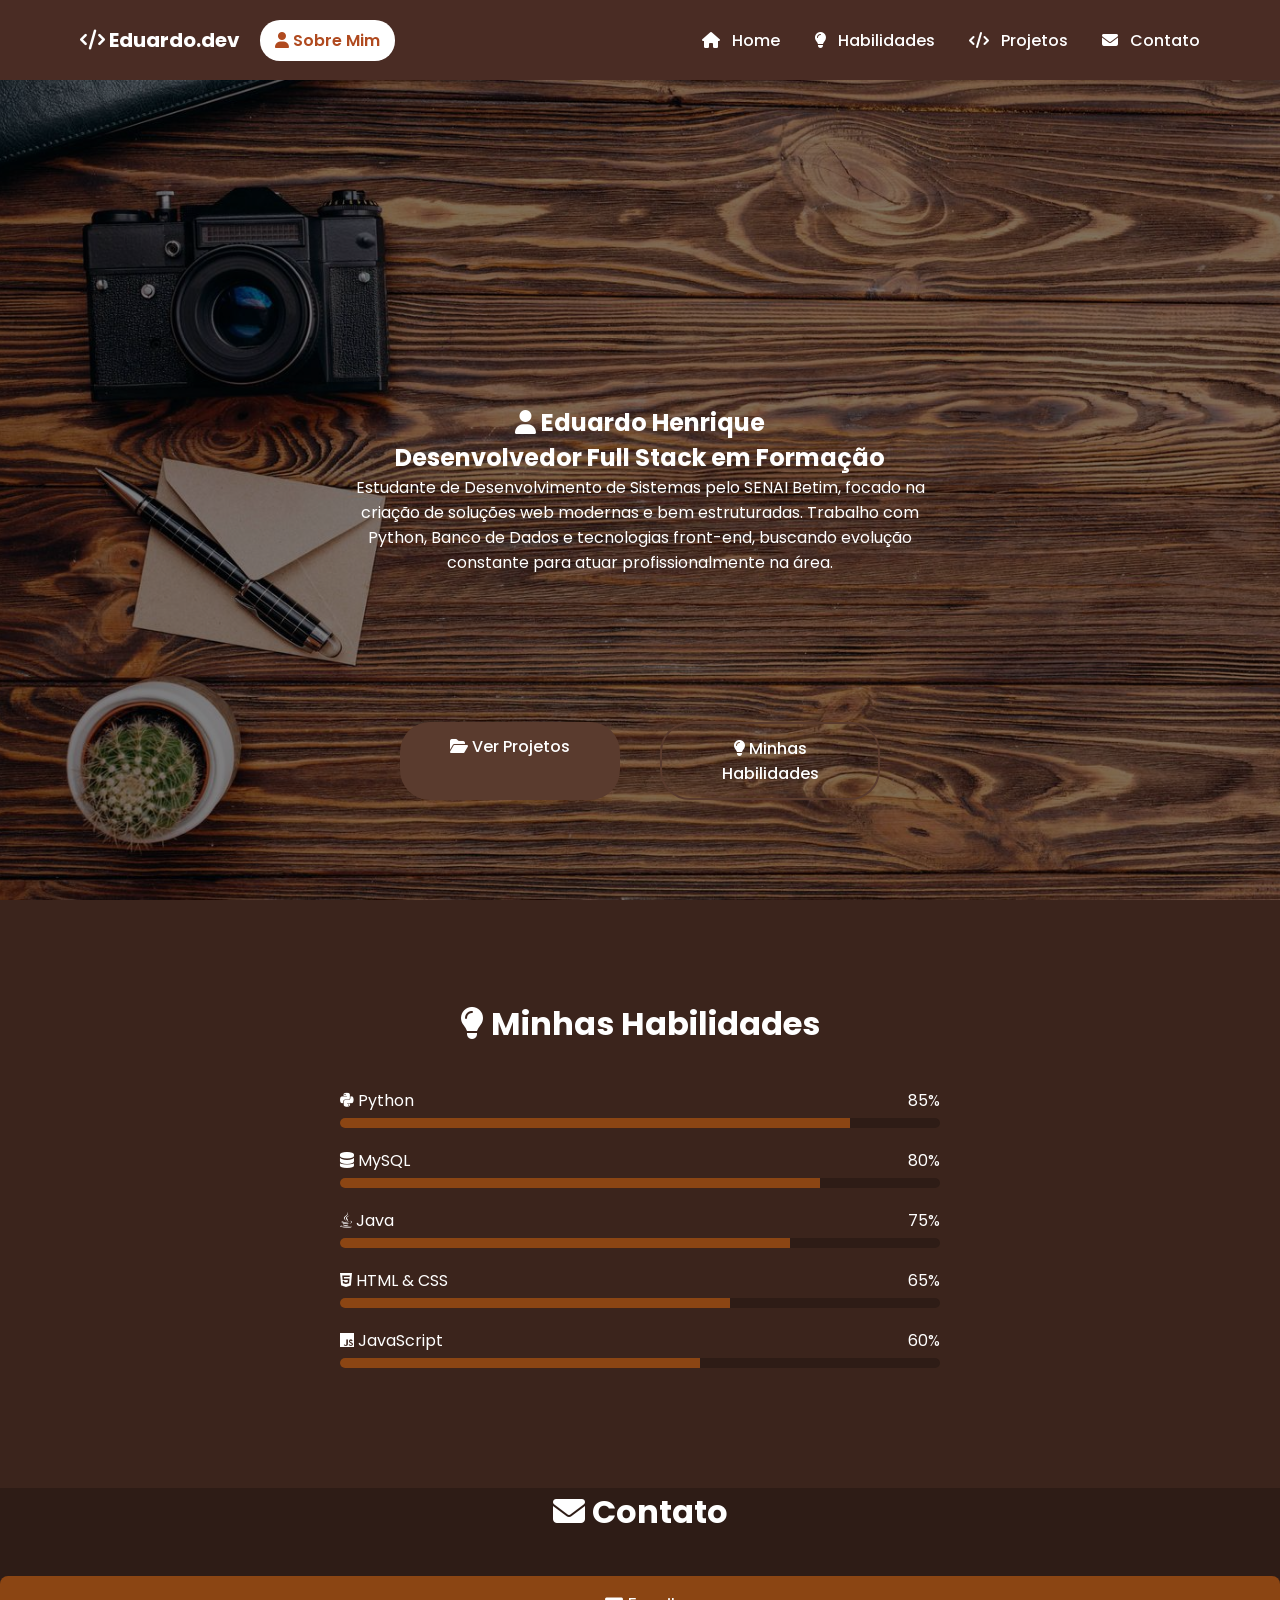
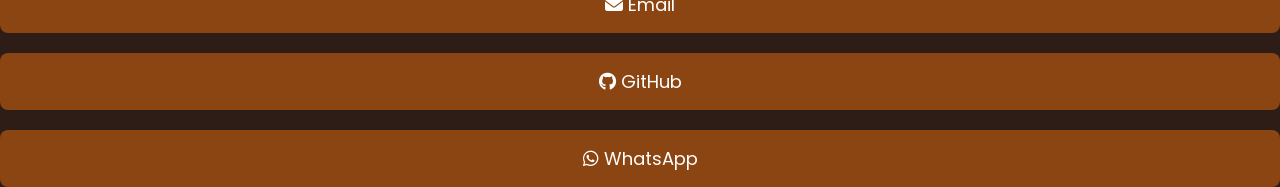
<file: index.html>
<!DOCTYPE html>
<html lang="pt-br">
<head>
<meta charset="UTF-8">
<title>Eduardo Henrique | Desenvolvedor Full Stack</title>
<link rel="stylesheet" href="style.css">

<link rel="stylesheet" href="https://cdnjs.cloudflare.com/ajax/libs/font-awesome/6.5.0/css/all.min.css">
<link href="https://fonts.googleapis.com/css2?family=Poppins:wght@300;400;600;700&display=swap" rel="stylesheet">
</head>

<body>

<header>
    <div class="logo-area">
        <div class="logo">
            <i class="fa-solid fa-code"></i> Eduardo.dev
        </div>

        <a href="sobre.html" class="btn-sobre">
            <i class="fa-solid fa-user"></i> Sobre Mim
        </a>
    </div>

    <nav>
        <a href="index.html"><i class="fa-solid fa-house"></i> Home</a>
        <a href="habilidades.html"><i class="fa-solid fa-lightbulb"></i> Habilidades</a>
        <a href="projetos.html"><i class="fa-solid fa-code"></i> Projetos</a>
        <a href="contato.html"><i class="fa-solid fa-envelope"></i> Contato</a>
    </nav>
</header>

<!-- ================= HERO ================= -->
<section class="hero">
    <div class="overlay"></div>

    <div class="hero-content">
        <h1><i class="fa-solid fa-user"></i> Eduardo Henrique</h1>
        <h2>Desenvolvedor Full Stack em Formação</h2>
        <p>
            Estudante de Desenvolvimento de Sistemas pelo SENAI Betim,
            focado na criação de soluções web modernas e bem estruturadas.
            Trabalho com Python, Banco de Dados e tecnologias front-end,
            buscando evolução constante para atuar profissionalmente na área.
        </p>
    </div>

    <div class="buttons">
        <a href="projetos.html" class="btn-marrom">
            <i class="fa-solid fa-folder-open"></i> Ver Projetos
        </a>
        <a href="habilidades.html" class="btn-marrom-outline">
            <i class="fa-solid fa-lightbulb"></i> Minhas Habilidades
        </a>
    </div>
</section>

<!-- ================= SKILLS ================= -->
<section class="skills-container">
    <h2 class="section-title">
        <i class="fa-solid fa-lightbulb"></i> Minhas Habilidades
    </h2>

    <div class="skill">
        <div class="skill-info">
            <p><i class="fa-brands fa-python"></i> Python</p>
            <p>85%</p>
        </div>
        <div class="progress">
            <div class="progress-bar" data-progress="85%"></div>
        </div>
    </div>

    <div class="skill">
        <div class="skill-info">
            <p><i class="fa-solid fa-database"></i> MySQL</p>
            <p>80%</p>
        </div>
        <div class="progress">
            <div class="progress-bar" data-progress="80%"></div>
        </div>
    </div>

    <div class="skill">
        <div class="skill-info">
            <p><i class="fa-brands fa-java"></i> Java</p>
            <p>75%</p>
        </div>
        <div class="progress">
            <div class="progress-bar" data-progress="75%"></div>
        </div>
    </div>

    <div class="skill">
        <div class="skill-info">
            <p><i class="fa-brands fa-html5"></i> HTML & CSS</p>
            <p>65%</p>
        </div>
        <div class="progress">
            <div class="progress-bar" data-progress="65%"></div>
        </div>
    </div>

    <div class="skill">
        <div class="skill-info">
            <p><i class="fa-brands fa-js"></i> JavaScript</p>
            <p>60%</p>
        </div>
        <div class="progress">
            <div class="progress-bar" data-progress="60%"></div>
        </div>
    </div>
</section>

<!-- ================= CONTATO (HOME) ================= -->
<section class="pagina-contato">
    <div class="contato-wrapper">
        <h2 class="section-title">
            <i class="fa-solid fa-envelope"></i> Contato
        </h2>

        <div class="contato-box">
            <a href="mailto:edduardohenrique76@gmail.com" class="barra-contato">
                <i class="fa-solid fa-envelope"></i> Email
            </a>

            <a href="https://github.com/Eduardotzz" class="barra-contato">
                <i class="fa-brands fa-github"></i> GitHub
            </a>

            <a href="https://wa.me/5531995570079" class="barra-contato">
                <i class="fa-brands fa-whatsapp"></i> WhatsApp
            </a>
        </div>
    </div>
</section>

<script>
document.addEventListener("DOMContentLoaded", () => {
    const bars = document.querySelectorAll('.progress-bar');
    bars.forEach(bar => {
        const value = bar.getAttribute('data-progress');
        setTimeout(() => {
            bar.style.width = value;
        }, 500);
    });
});
</script>

</body>
</html>
</file>
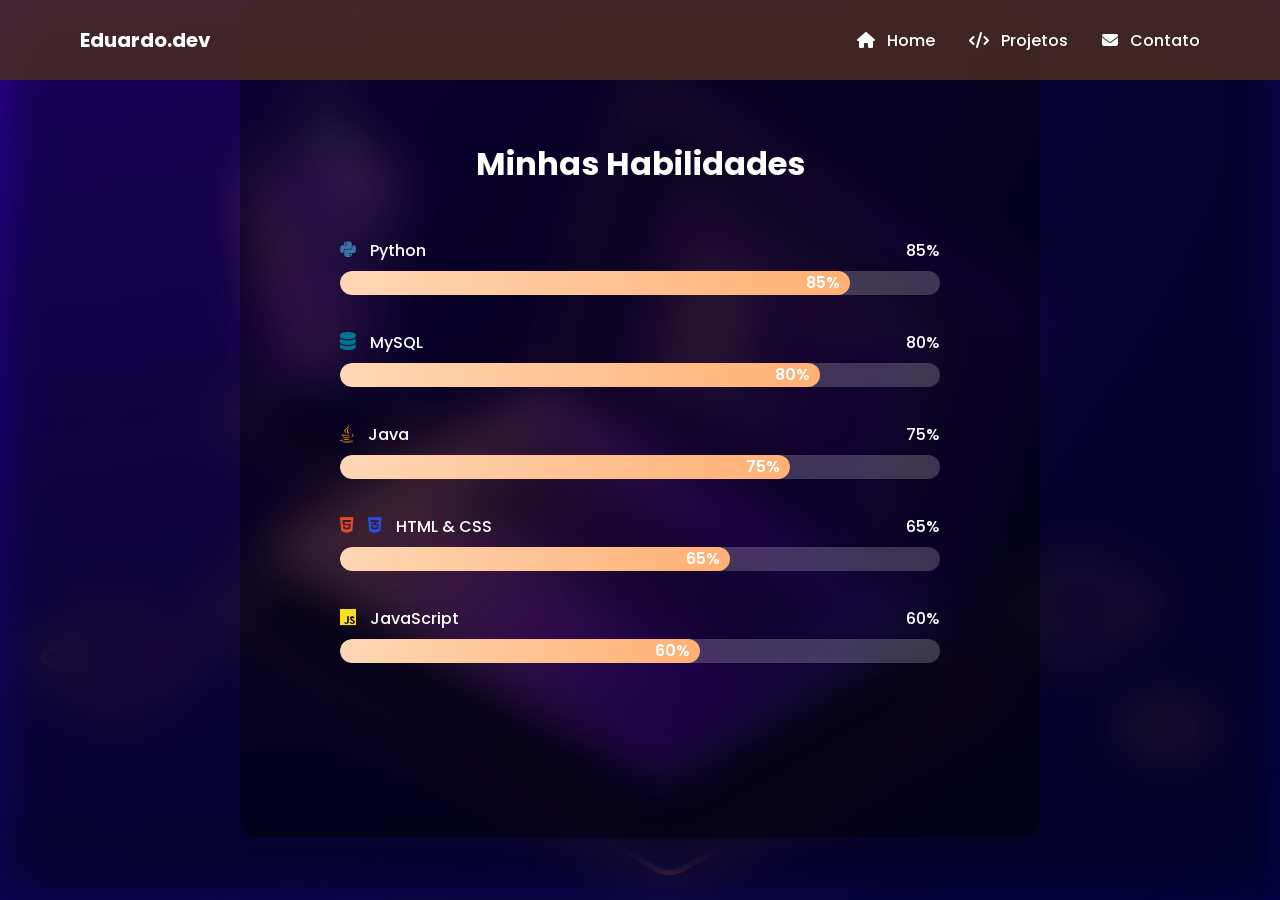
<file: habilidades.html>
<!DOCTYPE html>  
<html lang="pt-br">  
<head>  
<meta charset="UTF-8">  
<title>Habilidades | Eduardo Henrique</title>  
<link rel="stylesheet" href="style.css">  

<link rel="stylesheet" href="https://cdnjs.cloudflare.com/ajax/libs/font-awesome/6.5.0/css/all.min.css">

<link href="https://fonts.googleapis.com/css2?family=Poppins:wght@300;400;600;700&display=swap" rel="stylesheet">  

<style>  

body.habilidades-pagina {  
    margin: 0;  
    font-family: 'Poppins', sans-serif;  
    color: white;  
    min-height: 100vh;  
    background: url('img.webp') center center/cover no-repeat;  
    position: relative;  
    overflow-x: hidden;  
}  

body.habilidades-pagina::before {  
    content: "";  
    position: fixed;  
    top: 0;  
    left: 0;  
    width: 100%;  
    height: 100%;  
    background: inherit;  
    filter: blur(25px) brightness(0.5);  
    z-index: -1;  
}  

header {  
    position: fixed;  
    width: 100%;  
    padding: 20px 80px;  
    display: flex;  
    justify-content: space-between;  
    align-items: center;  
    background: rgba(74,44,36,0.85);  
    z-index: 1000;  
}  

.logo {  
    font-weight: 700;  
    font-size: 20px;  
}  

nav a {  
    margin-left: 30px;  
    text-decoration: none;  
    color: white;  
    font-weight: 500;  
    transition: 0.3s;  
}  

nav a:hover { opacity: 0.7; }  

.skills-container {  
    padding: 140px 80px;  
    max-width: 800px;  
    margin: auto;  
    position: relative;  
    background: rgba(0,0,0,0.4);  
    border-radius: 20px;  
}  

.section-title {  
    text-align: center;  
    font-size: 32px;  
    margin-bottom: 50px;  
}  

.skill {  
    margin-bottom: 35px;  
}  

.skill-info {  
    display: flex;  
    justify-content: space-between;  
    margin-bottom: 8px;  
    font-weight: 500;  
    color: white;  
}  

.skill-info i {  
    margin-right: 10px;  
    font-size: 18px;  
}  

.fa-python { color: #3776AB; }  
.fa-java { color: #f89820; }  
.fa-html5 { color: #e34c26; }  
.fa-css3-alt { color: #264de4; }  
.fa-js { color: #f7df1e; }  
.fa-database { color: #00758f; }  

.progress {  
    width: 100%;  
    height: 24px;  
    background: rgba(255,255,255,0.2);  
    border-radius: 20px;  
    overflow: hidden;  
}  

.progress-bar {  
    height: 100%;  
    width: 0;  
    background: linear-gradient(90deg, #FFD7B5, #FFB074);  
    border-radius: 20px;  
    transition: width 1.5s ease;  
    text-align: right;  
    padding-right: 10px;  
    line-height: 24px;  
    color: #fff;  
    font-weight: 600;  
}  

@media (max-width:768px){  
    header{padding:20px;}  
    nav a{margin-left:15px;}  
    .skills-container{padding:100px 20px;}  
}  

</style>  
</head>  

<body class="habilidades-pagina">  

<header>  
    <div class="logo">Eduardo.dev</div>  
    <nav>  
        <a href="index.html"><i class="fa-solid fa-house"></i> Home</a>  
        <a href="projetos.html"><i class="fa-solid fa-code"></i> Projetos</a>  
        <a href="contato.html"><i class="fa-solid fa-envelope"></i> Contato</a>  
    </nav>  
</header>  

<section class="skills-container">  
    <h2 class="section-title">Minhas Habilidades</h2>  

    <div class="skill">  
        <div class="skill-info">
            <p><i class="fa-brands fa-python"></i> Python</p>
            <p>85%</p>
        </div>  
        <div class="progress">
            <div class="progress-bar" data-progress="85%">85%</div>
        </div>  
    </div>  

    <div class="skill">  
        <div class="skill-info">
            <p><i class="fa-solid fa-database"></i> MySQL</p>
            <p>80%</p>
        </div>  
        <div class="progress">
            <div class="progress-bar" data-progress="80%">80%</div>
        </div>  
    </div>  

    <div class="skill">  
        <div class="skill-info">
            <p><i class="fa-brands fa-java"></i> Java</p>
            <p>75%</p>
        </div>  
        <div class="progress">
            <div class="progress-bar" data-progress="75%">75%</div>
        </div>  
    </div>  

    <div class="skill">  
        <div class="skill-info">
            <p><i class="fa-brands fa-html5"></i> <i class="fa-brands fa-css3-alt"></i> HTML & CSS</p>
            <p>65%</p>
        </div>  
        <div class="progress">
            <div class="progress-bar" data-progress="65%">65%</div>
        </div>  
    </div>  

    <div class="skill">  
        <div class="skill-info">
            <p><i class="fa-brands fa-js"></i> JavaScript</p>
            <p>60%</p>
        </div>  
        <div class="progress">
            <div class="progress-bar" data-progress="60%">60%</div>
        </div>  
    </div>  

</section>  

<script>  
document.addEventListener("DOMContentLoaded", () => {  
    const bars = document.querySelectorAll('.progress-bar');  
    bars.forEach(bar => {  
        const value = bar.getAttribute('data-progress');  
        setTimeout(()=>{ bar.style.width = value; }, 500);  
    });  
});  
</script>  

</body>  
</html>
</file>
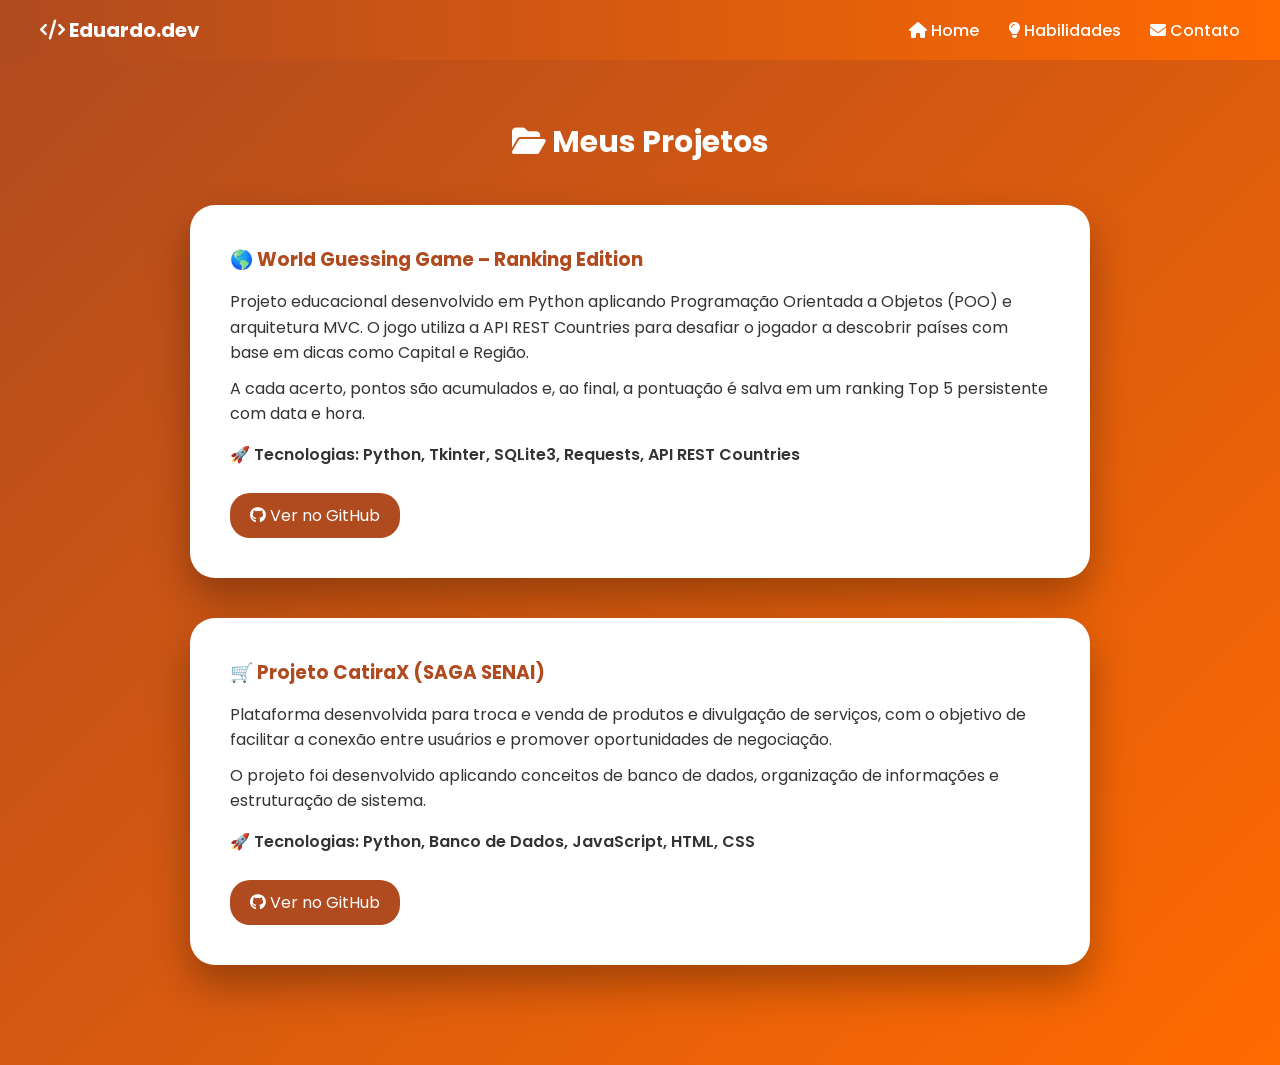
<file: projetos.html>
<!DOCTYPE html>
<html lang="pt-br">
<head>
<meta charset="UTF-8">
<meta name="viewport" content="width=device-width, initial-scale=1.0">
<title>Projetos | Eduardo Henrique</title>

<link rel="stylesheet" href="https://cdnjs.cloudflare.com/ajax/libs/font-awesome/6.5.0/css/all.min.css">
<link href="https://fonts.googleapis.com/css2?family=Poppins:wght@300;400;600;700&display=swap" rel="stylesheet">

<style>

* {
    margin: 0;
    padding: 0;
    box-sizing: border-box;
    font-family: 'Poppins', sans-serif;
}

body {
    background: linear-gradient(135deg, #b04a1f, #ff6a00);
    min-height: 100vh;
}

header {
    background: linear-gradient(90deg, #b04a1f, #ff6a00);
    display: flex;
    justify-content: space-between;
    align-items: center;
    padding: 15px 40px;
}

.logo {
    color: white;
    font-weight: 700;
    font-size: 20px;
}

nav a {
    color: white;
    text-decoration: none;
    margin-left: 25px;
    font-weight: 500;
    transition: 0.3s;
}

nav a:hover {
    opacity: 0.7;
}

.main-container {
    padding: 60px 20px;
    display: flex;
    flex-direction: column;
    align-items: center;
}

.section-title {
    color: white;
    font-size: 30px;
    margin-bottom: 40px;
}

.card {
    background: white;
    width: 90%;
    max-width: 900px;
    padding: 40px;
    border-radius: 25px;
    box-shadow: 0 20px 40px rgba(0,0,0,0.3);
    margin-bottom: 40px;
}

.card h3 {
    color: #b04a1f;
    margin-bottom: 15px;
}

.card p {
    margin-bottom: 10px;
    line-height: 1.6;
    color: #333;
}

.tech {
    margin: 15px 0;
    font-weight: 600;
}

.btn-github {
    display: inline-block;
    margin-top: 15px;
    padding: 10px 20px;
    background: #b04a1f;
    color: white;
    text-decoration: none;
    border-radius: 20px;
    transition: 0.3s;
}

.btn-github:hover {
    background: #111;
}

@media (max-width: 768px) {

header {
    flex-direction: column;
    padding: 15px;
}

nav {
    margin-top: 10px;
}

nav a {
    margin: 8px 10px;
}

.card {
    padding: 25px;
}

}

</style>
</head>

<body>

<header>
    <div class="logo">
        <i class="fa-solid fa-code"></i> Eduardo.dev
    </div>

    <nav>
        <a href="index.html"><i class="fa-solid fa-house"></i> Home</a>
        <a href="habilidades.html"><i class="fa-solid fa-lightbulb"></i> Habilidades</a>
        <a href="contato.html"><i class="fa-solid fa-envelope"></i> Contato</a>
    </nav>
</header>

<div class="main-container">

    <h2 class="section-title"><i class="fa-solid fa-folder-open"></i> Meus Projetos</h2>

    <!-- WORLD GUESSING GAME -->
    <div class="card">
        <h3>🌎 World Guessing Game – Ranking Edition</h3>

        <p>
        Projeto educacional desenvolvido em Python aplicando Programação Orientada a Objetos (POO)
        e arquitetura MVC. O jogo utiliza a API REST Countries para desafiar o jogador
        a descobrir países com base em dicas como Capital e Região.
        </p>

        <p>
        A cada acerto, pontos são acumulados e, ao final, a pontuação é salva
        em um ranking Top 5 persistente com data e hora.
        </p>

        <p class="tech">
        🚀 Tecnologias: Python, Tkinter, SQLite3, Requests, API REST Countries
        </p>

        <a href="https://github.com/Eduardotzz/Python.poo" target="_blank" class="btn-github">
            <i class="fa-brands fa-github"></i> Ver no GitHub
        </a>
    </div>

    <!-- PROJETO CATIRAX (SAGA) -->
    <div class="card">
        <h3>🛒 Projeto CatiraX (SAGA SENAI)</h3>

        <p>
        Plataforma desenvolvida para troca e venda de produtos
        e divulgação de serviços, com o objetivo de facilitar
        a conexão entre usuários e promover oportunidades de negociação.
        </p>

        <p>
        O projeto foi desenvolvido aplicando conceitos de banco de dados,
        organização de informações e estruturação de sistema.
        </p>

        <p class="tech">
        🚀 Tecnologias: Python, Banco de Dados, JavaScript, HTML, CSS
        </p>

        <!-- COLOQUE AQUI O LINK DO REPOSITÓRIO DO SAGA -->
        <a href="#" class="btn-github">
            <i class="fa-brands fa-github"></i> Ver no GitHub
        </a>
    </div>

</div>

</body>
</html>
</file>
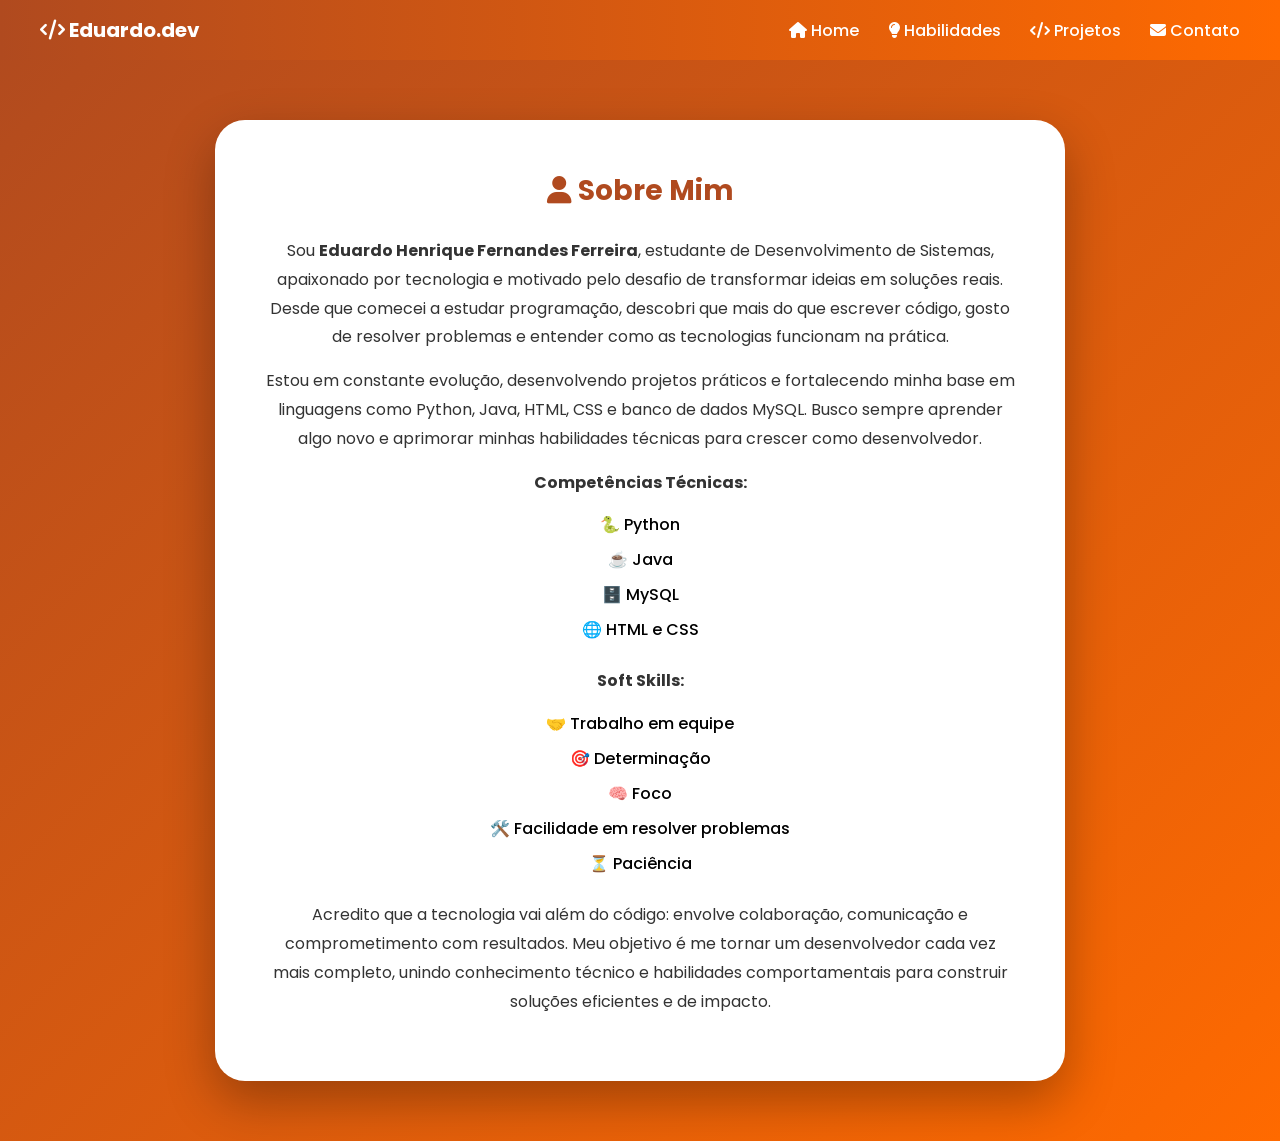
<file: sobre.html>
<!DOCTYPE html>
<html lang="pt-br">
<head>
<meta charset="UTF-8">
<meta name="viewport" content="width=device-width, initial-scale=1.0">
<title>Sobre Mim | Eduardo Henrique</title>

<link rel="stylesheet" href="https://cdnjs.cloudflare.com/ajax/libs/font-awesome/6.5.0/css/all.min.css">
<link href="https://fonts.googleapis.com/css2?family=Poppins:wght@300;400;600;700&display=swap" rel="stylesheet">

<style>

/* RESET */
* {
    margin: 0;
    padding: 0;
    box-sizing: border-box;
}

/* HEADER */
header {
    background: linear-gradient(90deg, #b04a1f, #ff6a00);
    display: flex;
    justify-content: space-between;
    align-items: center;
    padding: 15px 40px;
    font-family: 'Poppins', sans-serif;
}

.logo {
    color: white;
    font-weight: 700;
    font-size: 20px;
}

nav a {
    color: white;
    text-decoration: none;
    margin-left: 25px;
    font-weight: 500;
    transition: 0.3s;
}

nav a:hover {
    opacity: 0.7;
}

/* FUNDO */
body {
    font-family: 'Poppins', sans-serif;
    background: linear-gradient(135deg, #b04a1f, #ff6a00);
    min-height: 100vh;
}

/* CONTAINER CENTRAL */
.main-container {
    display: flex;
    justify-content: center;
    align-items: center;
    padding: 60px 20px;
}

/* CAIXA */
.sobre-box {
    background: white;
    width: 90%;
    max-width: 850px;
    padding: 50px;
    border-radius: 30px;
    box-shadow: 0 20px 50px rgba(0,0,0,0.3);
    text-align: center;
}

/* TÍTULO */
.sobre-box h1 {
    color: #b04a1f;
    margin-bottom: 25px;
    font-size: 28px;
}

/* TEXTO */
.sobre-box p {
    color: #333;
    line-height: 1.8;
    font-size: 16px;
    margin-bottom: 15px;
}

/* LISTAS */
.sobre-box ul {
    list-style: none;
    padding: 0;
    margin: 15px 0 25px 0;
}

.sobre-box li {
    margin: 10px 0;
    font-weight: 500;
    font-size: 16px;
}

</style>
</head>

<body>

<header>
    <div class="logo">
        <i class="fa-solid fa-code"></i> Eduardo.dev
    </div>

    <nav>
        <a href="index.html"><i class="fa-solid fa-house"></i> Home</a>
        <a href="habilidades.html"><i class="fa-solid fa-lightbulb"></i> Habilidades</a>
        <a href="projetos.html"><i class="fa-solid fa-code"></i> Projetos</a>
        <a href="contato.html"><i class="fa-solid fa-envelope"></i> Contato</a>
    </nav>
</header>

<div class="main-container">
    <div class="sobre-box">

        <h1><i class="fa-solid fa-user"></i> Sobre Mim</h1>

        <p>
            Sou <strong>Eduardo Henrique Fernandes Ferreira</strong>, estudante de
            Desenvolvimento de Sistemas, apaixonado por tecnologia e motivado
            pelo desafio de transformar ideias em soluções reais.
            Desde que comecei a estudar programação, descobri que mais do que
            escrever código, gosto de resolver problemas e entender como as
            tecnologias funcionam na prática.
        </p>

        <p>
            Estou em constante evolução, desenvolvendo projetos práticos
            e fortalecendo minha base em linguagens como Python, Java,
            HTML, CSS e banco de dados MySQL.
            Busco sempre aprender algo novo e aprimorar minhas habilidades
            técnicas para crescer como desenvolvedor.
        </p>

        <p><strong>Competências Técnicas:</strong></p>

        <ul>
            <li>🐍 Python</li>
            <li>☕ Java</li>
            <li>🗄️ MySQL</li>
            <li>🌐 HTML e CSS</li>
        </ul>

        <p><strong>Soft Skills:</strong></p>

        <ul>
            <li>🤝 Trabalho em equipe</li>
            <li>🎯 Determinação</li>
            <li>🧠 Foco</li>
            <li>🛠️ Facilidade em resolver problemas</li>
            <li>⏳ Paciência</li>
        </ul>

        <p>
            Acredito que a tecnologia vai além do código: envolve
            colaboração, comunicação e comprometimento com resultados.
            Meu objetivo é me tornar um desenvolvedor cada vez mais completo,
            unindo conhecimento técnico e habilidades comportamentais
            para construir soluções eficientes e de impacto.
        </p>

    </div>
</div>

</body>
</html>
</file>
<file: style.css>
/* ================= RESET ================= */
* {
    margin: 0;
    padding: 0;
    box-sizing: border-box;
}

body {
    font-family: 'Poppins', sans-serif;
    color: white;
    min-height: 100vh;
    background-color: #2E1C16;
}

/* ================= HEADER ================= */
header {
    position: fixed;
    top: 0;
    left: 0;
    width: 100%;
    height: 80px;
    padding: 0 80px;
    display: flex;
    justify-content: space-between;
    align-items: center;
    background: #4A2C24;
    z-index: 1000;
}

.logo {
    font-weight: 700;
    font-size: 20px;
}

nav a {
    margin-left: 30px;
    text-decoration: none;
    color: white;
    font-weight: 500;
    transition: 0.3s;
}

nav a:hover {
    opacity: 0.7;
}

nav a i {
    margin-right: 8px;
}

/* ================= HERO (HOME) ================= */
.hero {
    height: 100vh;
    background: url('img4.jpg') center center/cover no-repeat;
    display: flex;
    align-items: center;
    justify-content: center;
    text-align: center;
    padding-top: 80px;
    position: relative;
}

.overlay {
    position: absolute;
    inset: 0;
    background: rgba(0, 0, 0, 0.5);
}

.hero-content {
    position: relative;
    z-index: 2;
    max-width: 600px;
}

/* ================= BOTÕES HERO ================= */
.buttons {
    position: absolute;
    bottom: 100px;
    display: flex;
    gap: 40px;
    z-index: 2;
}

.btn-marrom,
.btn-marrom-outline {
    width: 220px;
    text-align: center;
    padding: 12px 25px;
    border-radius: 30px;
    font-weight: 500;
    text-decoration: none;
    transition: 0.3s;
}

.btn-marrom {
    background: #5A3B2E;
    color: white;
}

.btn-marrom:hover {
    background: #3E2723;
}

.btn-marrom-outline {
    border: 2px solid #5A3B2E;
    color: white;
}

.btn-marrom-outline:hover {
    background: #5A3B2E;
}

/* ================= SKILLS ================= */
.skills-container {
    padding: 100px 20px;
    background-color: #3B241C;
}

.section-title {
    text-align: center;
    font-size: 32px;
    margin-bottom: 40px;
}

.skill {
    max-width: 600px;
    margin: 20px auto;
}

.skill-info {
    display: flex;
    justify-content: space-between;
    margin-bottom: 5px;
}

.progress {
    background: #2E1C16;
    border-radius: 20px;
    overflow: hidden;
}

.progress-bar {
    height: 10px;
    background: #8B4513;
    width: 0;
    transition: width 1s ease;
}

/* ================= CONTATO ================= */

body.contato-pagina {
    background: url('img3.jpg') center center/cover no-repeat;
    background-attachment: fixed;
}

.contato-container {
    min-height: 100vh;
    background: rgba(0, 0, 0, 0.6);
    display: flex;
    flex-direction: column;
    align-items: center;
    justify-content: center;
    padding: 40px 20px;
}

.contato-box {
    display: flex;
    flex-direction: column;
    gap: 20px;
}

.barra-contato {
    text-decoration: none;
    background: #8B4513;
    color: white;
    padding: 15px 30px;
    border-radius: 8px;
    font-size: 18px;
    text-align: center;
    transition: 0.3s;
}

.barra-contato:hover {
    background: #a0522d;
    transform: scale(1.05);
}

/* ================= RESPONSIVO ================= */
@media (max-width: 768px) {
    header {
        padding: 0 20px;
    }

    nav a {
        margin-left: 15px;
    }

    .buttons {
        flex-direction: column;
        gap: 20px;
        bottom: 60px;
    }
}
.logo-area {
    display: flex;
    align-items: center;
    gap: 20px;
}

.btn-sobre {
    background: white;
    color: #b04a1f;
    padding: 8px 15px;
    border-radius: 20px;
    text-decoration: none;
    font-weight: 600;
    transition: 0.3s;
}

.btn
</file>
